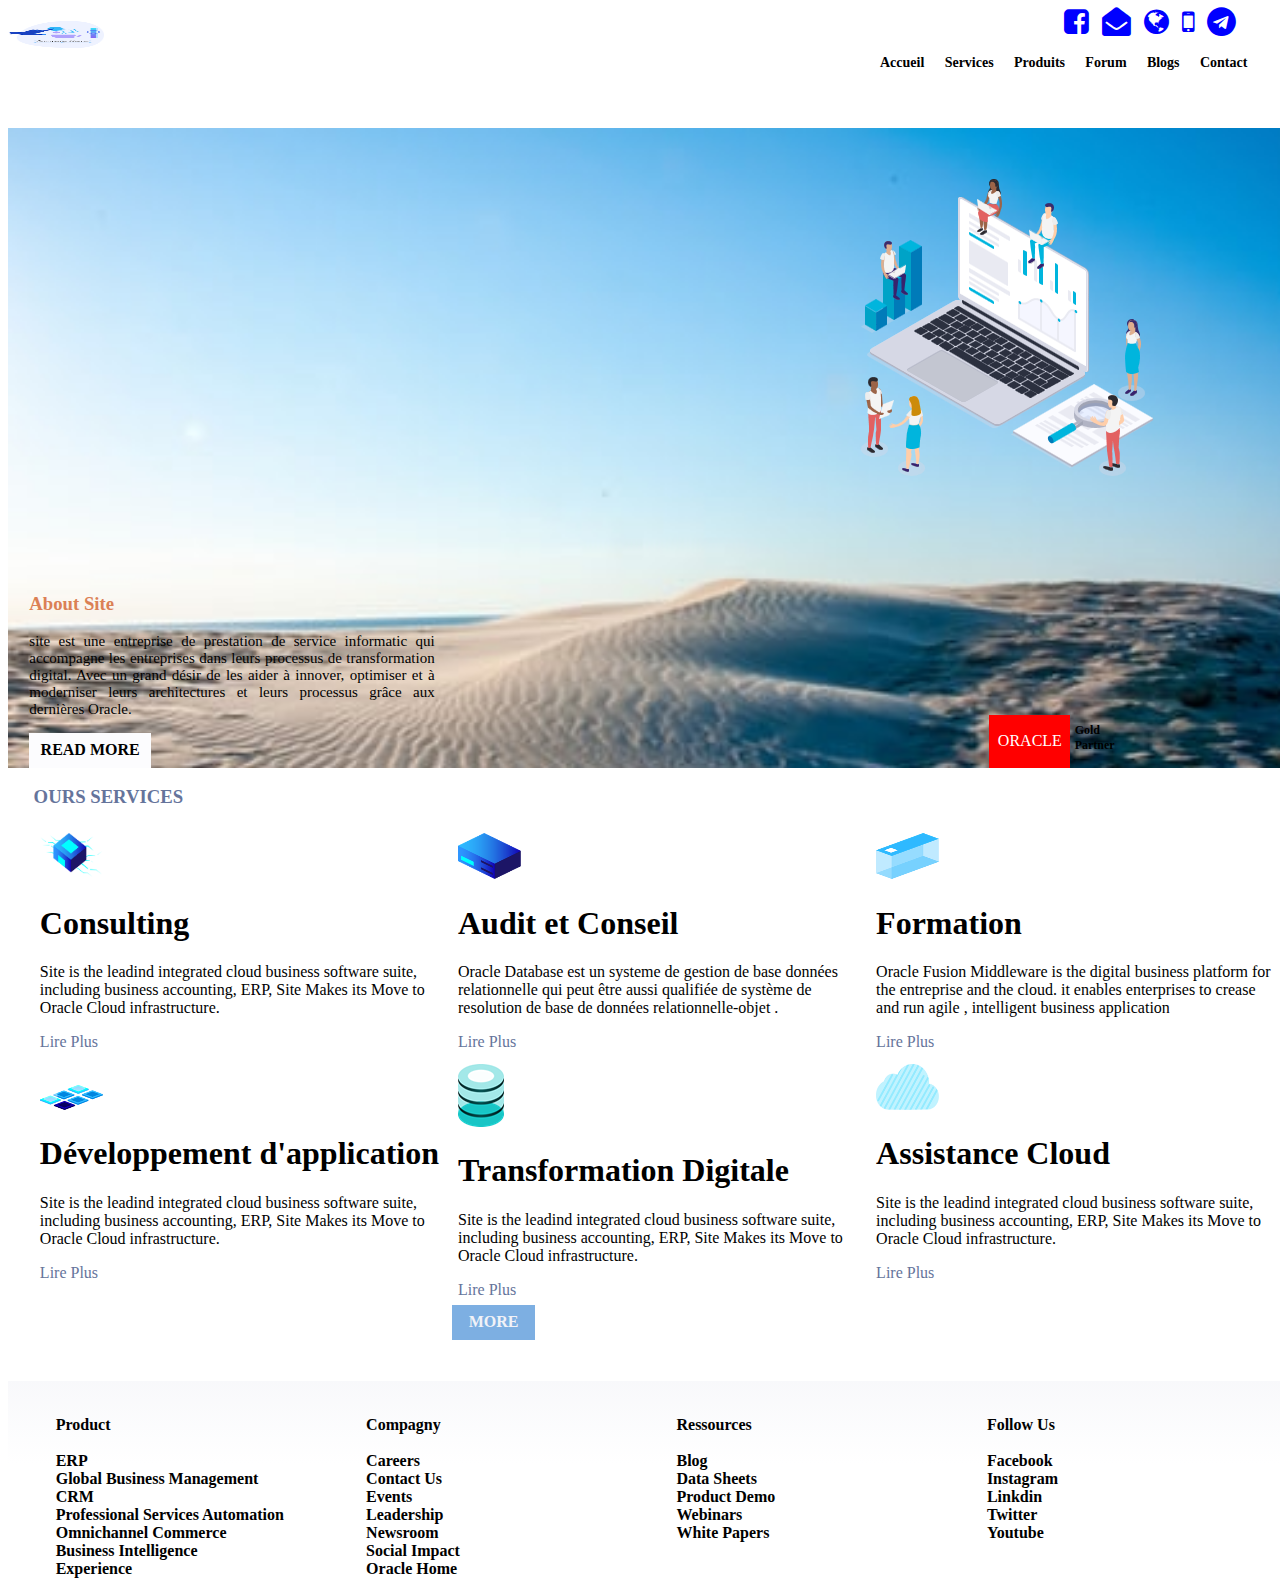
<file: index.html>
<!--   
	auteur : Naomie
	version : 1.1
	Date: 30/07/2020
	Description : fichier html réalisant la maquette relative au tp
-->
<!DOCTYPE html>
<html>
<!-- entete du document -->
<head>
	<meta charset="utf-8">
	<link rel="stylesheet" type="text/css" href="maquette.css">
	<link rel="stylesheet" href="font-awesome-4.7.0/font-awesome-4.7.0/css/font-awesome.min.css">
	<title> ma premiere page version 2 </title>
</head>
<!-- Corps de notre page-->
<body>
	<!-- entete de la page -->
	<header>
		<!-- definition de la premiere colonne de l'entete de notre page -->
		<div class="logo"><img src="images/logo1.png"/></div>
		<!-- definition de la deuxieme colonne de l'entete de notre page -->
		<div class="header-colonne2">
			<div class="contact">
				<i class="fa fa-facebook-square" aria-hidden="true"></i>
				<i class="fa fa-envelope-open" aria-hidden="true"></i>
				<i class="fa fa-globe" aria-hidden="true"></i>
				<i class="fa fa-mobile" aria-hidden="true"></i>
				<i class="fa fa-telegram" aria-hidden="true"></i>
			</div>
			<div class="menu">
				<ul>
					<li><a href="#">Accueil</a></li>
					<li><a href="#">Services</a></li>
					<li><a href="#">Produits</a></li>
					<li><a href="#">Forum</a></li>
					<li><a href="#">Blogs</a></li>
					<li><a href="#">Contact</a></li>
				</ul>
			</div>
		</div>
	</header>
	<!-- definition  des differentes sections de la page -->
	<!-- definition de la banniere -->
	<section class="banniere">
		<!-- definition de la premiere colonne  -->
		<div class="a-propos">
			<div class="title"><h3 >About Site</h3></div>
			<div class="Description">
				<p>site est une entreprise de prestation de service informatic qui accompagne les entreprises dans leurs processus de transformation digital. Avec un grand désir de les aider à innover, optimiser et à moderniser leurs architectures et leurs processus grâce aux dernières Oracle.</p>
			</div>
			<div class="read">READ MORE</div>
		</div>
		<!-- definition de la troisieme colonne -->
		<div class="image"> 
			<img src="images/image1.png"/>
		</div>
		<div class="Partenaire">
			<div class="oracle">ORACLE</div>
			<div class="gold">Gold<br/>Partner</div>
		</div>
	</section>
	<!--definition de la section ours services -->
	<section class="services">
		<!-- titre de la section -->
		<div class="service-title"><h3>OURS SERVICES</h3></div>
		<!-- definition des articles -->
		<div class="articles">
			<article class="article">
				<img class="image" src="images/image6.png" alt="" />
					<h1>Consulting</h1>
					<p>Site is the leadind integrated cloud business software suite, including business accounting, ERP, Site Makes its Move to Oracle Cloud infrastructure.</p>
					<a href="#">Lire Plus</a>
			</article>
			<article class="article">
				<img class="image" src="images/image5.png" alt="" />
					<h1>Audit et Conseil</h1>
					<p>Oracle Database est un systeme de gestion de base données relationnelle qui peut être aussi qualifiée de système de resolution de base de données relationnelle-objet .</p>
					<a href="#">Lire Plus</a>
			</article>
			<article class="article">
				<img class="image" src="images/image8.png" alt="" />
					<h1>Formation</h1>
					<p>Oracle Fusion Middleware is the digital business platform for the entreprise and the cloud. it enables enterprises to crease  and run agile , intelligent business application</p>
					<a href="#">Lire Plus</a>

			</article>
			<article class="article">
				<img class="image" src="images/image4.png" alt="" />
					<h1>Développement d'application</h1>
					<p>Site is the leadind integrated cloud business software suite, including business accounting, ERP, Site Makes its Move to Oracle Cloud infrastructure.</p>
					<a href="#">Lire Plus</a>
			</article>
			<article class="article">
				<img class="image7" src="images/image7.png" alt="" />
					<h1>Transformation Digitale</h1>
					<p>Site is the leadind integrated cloud business software suite, including business accounting, ERP, Site Makes its Move to Oracle Cloud infrastructure.</p>
					<a href="#">Lire Plus</a>
			</article>
			<article class="article">
				<img class="image" src="images/image3.png" alt="" />
					<h1>Assistance Cloud</h1>
					<p>Site is the leadind integrated cloud business software suite, including business accounting, ERP, Site Makes its Move to Oracle Cloud infrastructure.</p>
					<a href="#">Lire Plus</a>
			</article>
		</div>
		<!-- bouton de la section -->
		<div class="bouton"><a href="">MORE</a></div>
	</section>
	<!-- definition du pied de page -->
	<footer>
		<!-- elements du pied de page -->
		<div class="element">
			<div class="title">Product</div>
			<div class="contenu">ERP<br/>Global Business Management<br/>CRM<br/>Professional Services Automation<br/>Omnichannel Commerce<br/>Business Intelligence<br/>Experience<br/></div>
		</div>
		<div class="element">
			<div class="title">Compagny</div>
			<div class="contenu">Careers<br/>Contact Us<br/>Events<br/>Leadership<br/>Newsroom<br/>Social Impact<br/>Oracle Home<br/></div>
		</div>
		<div class="element">
			<div class="title">Ressources</div>
			<div class="contenu">Blog<br/>Data Sheets<br/>Product Demo<br/>Webinars<br/>White Papers<br/></div>
		</div>
		<div class="element">
			<div class="title">Follow Us</div>
			<div class="contenu">Facebook<br/>Instagram<br/>Linkdin<br/>Twitter<br/>Youtube<br/></div>
		</div>
	</footer>

</body>
</html>
</file>
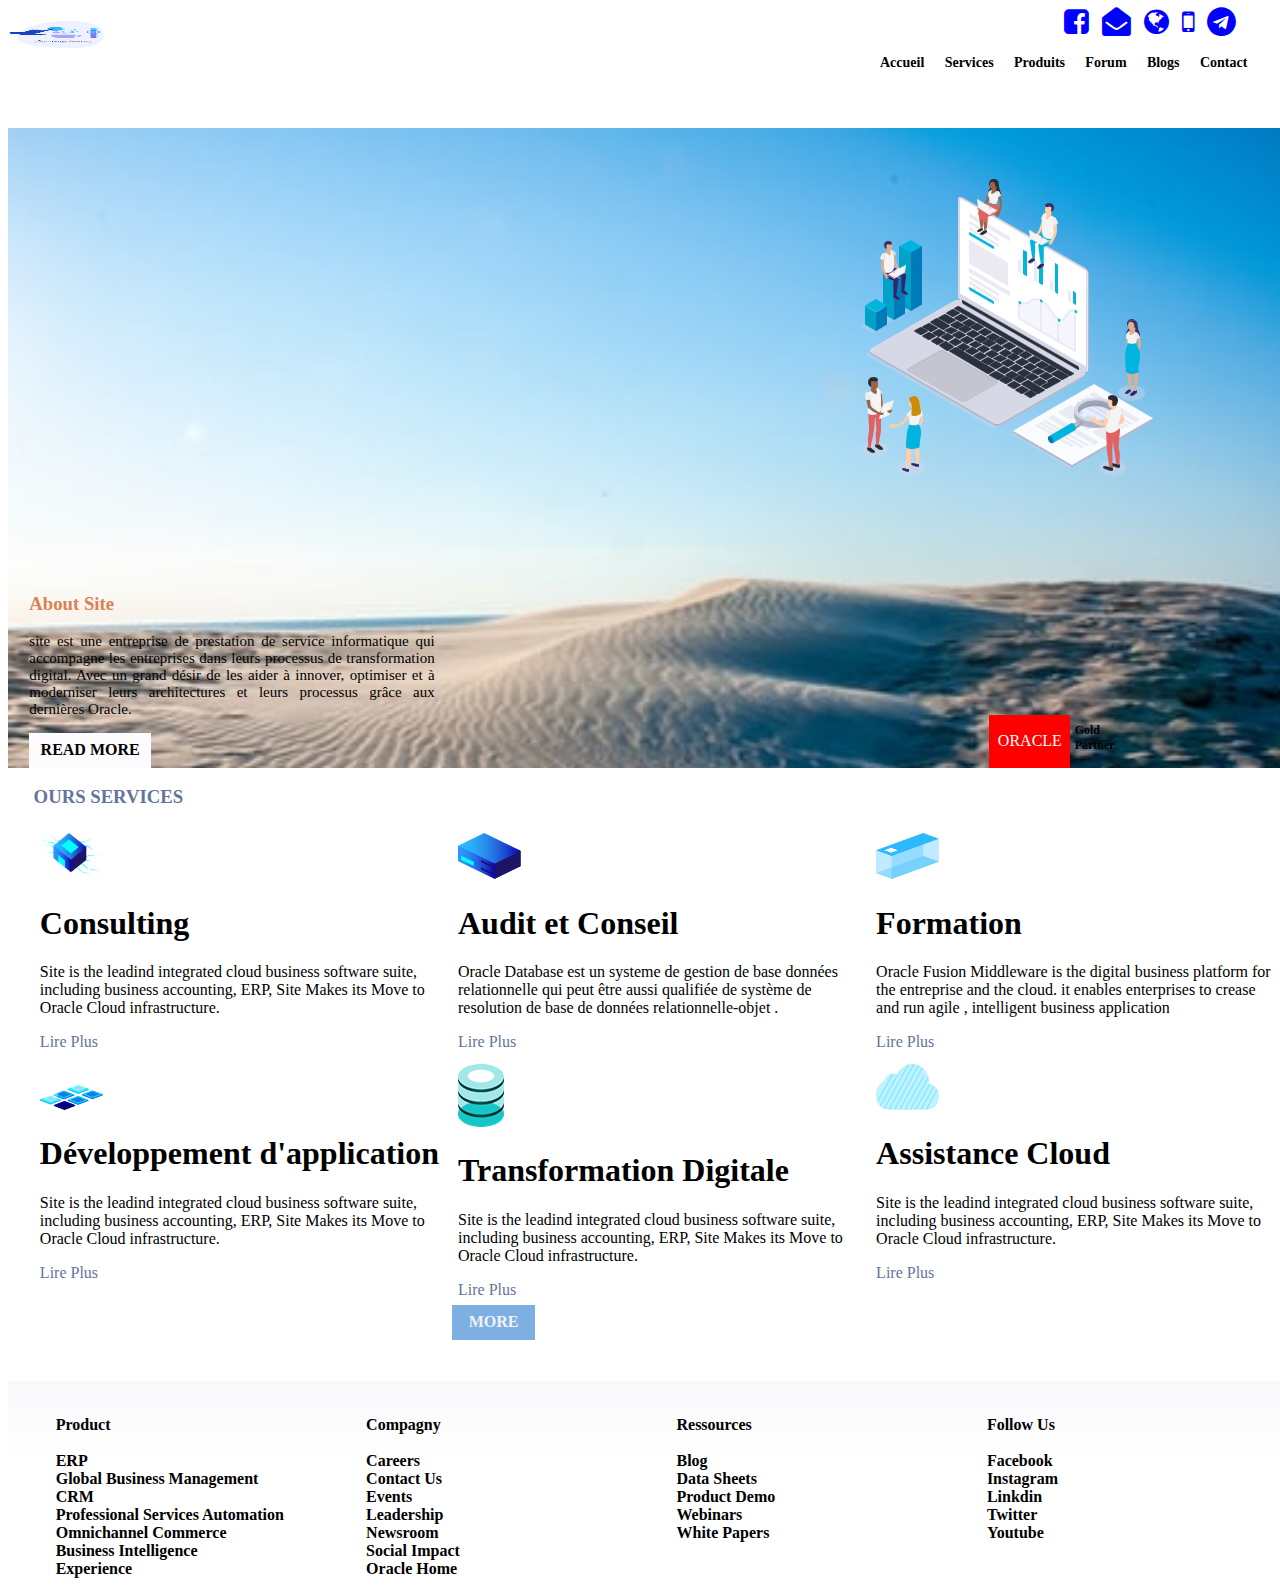
<file: maquette.html>
<!--   
	auteur : Naomie
	version : 1.1
	Date: 30/07/2020
	Description : fichier html réalisant la maquette relative au tp
-->
<!DOCTYPE html>
<html>
<!-- entete du document -->
<head>
	<link rel="stylesheet" type="text/css" href="maquette.css">
	<link rel="stylesheet" href="font-awesome-4.7.0/font-awesome-4.7.0/css/font-awesome.min.css">
	<title> ma premiere page version 2 </title>
</head>
<!-- Corps de notre page-->
<body>
	<!-- entete de la page -->
	<header>
		<!-- definition de la premiere colonne de l'entete de notre page -->
		<div class="logo"><img src="images/logo1.png"/></div>
		<!-- definition de la deuxieme colonne de l'entete de notre page -->
		<div class="header-colonne2">
			<div class="contact">
				<i class="fa fa-facebook-square" aria-hidden="true"></i>
				<i class="fa fa-envelope-open" aria-hidden="true"></i>
				<i class="fa fa-globe" aria-hidden="true"></i>
				<i class="fa fa-mobile" aria-hidden="true"></i>
				<i class="fa fa-telegram" aria-hidden="true"></i>
			</div>
			<div class="menu">
				<ul>
					<li><a href="#">Accueil</a></li>
					<li><a href="#">Services</a></li>
					<li><a href="#">Produits</a></li>
					<li><a href="#">Forum</a></li>
					<li><a href="#">Blogs</a></li>
					<li><a href="#">Contact</a></li>
				</ul>
			</div>
		</div>
	</header>
	<!-- definition  des differentes sections de la page -->
	<!-- definition de la banniere -->
	<section class="banniere">
		<!-- definition de la premiere colonne  -->
		<div class="a-propos">
			<div class="title"><h3 >About Site</h3></div>
			<div class="Description">
				<p>site est une entreprise de prestation de service informatique qui accompagne les entreprises dans leurs processus de transformation digital. Avec un grand désir de les aider à innover, optimiser et à moderniser leurs architectures et leurs processus grâce aux dernières Oracle.</p>
			</div>
			<div class="read">READ MORE</div>
		</div>
		<!-- definition de la troisieme colonne -->
		<div class="image"> 
			<img src="images/image1.png"/>
		</div>
		<div class="Partenaire">
			<div class="oracle">ORACLE</div>
			<div class="gold">Gold<br/>Partner</div>
		</div>
	</section>
	<!--definition de la section ours services -->
	<section class="services">
		<!-- titre de la section -->
		<div class="service-title"><h3>OURS SERVICES</h3></div>
		<!-- definition des articles -->
		<div class="articles">
			<article class="article">
				<img class="image" src="images/image6.png" alt="" />
					<h1>Consulting</h1>
					<p>Site is the leadind integrated cloud business software suite, including business accounting, ERP, Site Makes its Move to Oracle Cloud infrastructure.</p>
					<a href="#">Lire Plus</a>
			</article>
			<article class="article">
				<img class="image" src="images/image5.png" alt="" />
					<h1>Audit et Conseil</h1>
					<p>Oracle Database est un systeme de gestion de base données relationnelle qui peut être aussi qualifiée de système de resolution de base de données relationnelle-objet .</p>
					<a href="#">Lire Plus</a>
			</article>
			<article class="article">
				<img class="image" src="images/image8.png" alt="" />
					<h1>Formation</h1>
					<p>Oracle Fusion Middleware is the digital business platform for the entreprise and the cloud. it enables enterprises to crease  and run agile , intelligent business application</p>
					<a href="#">Lire Plus</a>

			</article>
			<article class="article">
				<img class="image" src="images/image4.png" alt="" />
					<h1>Développement d'application</h1>
					<p>Site is the leadind integrated cloud business software suite, including business accounting, ERP, Site Makes its Move to Oracle Cloud infrastructure.</p>
					<a href="#">Lire Plus</a>
			</article>
			<article class="article">
				<img class="image7" src="images/image7.png" alt="" />
					<h1>Transformation Digitale</h1>
					<p>Site is the leadind integrated cloud business software suite, including business accounting, ERP, Site Makes its Move to Oracle Cloud infrastructure.</p>
					<a href="#">Lire Plus</a>
			</article>
			<article class="article">
				<img class="image" src="images/image3.png" alt="" />
					<h1>Assistance Cloud</h1>
					<p>Site is the leadind integrated cloud business software suite, including business accounting, ERP, Site Makes its Move to Oracle Cloud infrastructure.</p>
					<a href="#">Lire Plus</a>
			</article>
		</div>
		<!-- bouton de la section -->
		<div class="bouton"><a href="">MORE</a></div>
	</section>
	<!-- definition du pied de page -->
	<footer>
		<!-- elements du pied de page -->
		<div class="element">
			<div class="title">Product</div>
			<div class="contenu">ERP<br/>Global Business Management<br/>CRM<br/>Professional Services Automation<br/>Omnichannel Commerce<br/>Business Intelligence<br/>Experience<br/></div>
		</div>
		<div class="element">
			<div class="title">Compagny</div>
			<div class="contenu">Careers<br/>Contact Us<br/>Events<br/>Leadership<br/>Newsroom<br/>Social Impact<br/>Oracle Home<br/></div>
		</div>
		<div class="element">
			<div class="title">Ressources</div>
			<div class="contenu">Blog<br/>Data Sheets<br/>Product Demo<br/>Webinars<br/>White Papers<br/></div>
		</div>
		<div class="element">
			<div class="title">Follow Us</div>
			<div class="contenu">Facebook<br/>Instagram<br/>Linkdin<br/>Twitter<br/>Youtube<br/></div>
		</div>
	</footer>

</body>
</html>
</file>
<file: maquette.css>
/*   
	auteur : Naomie
	version : 1.1
	Date: 30/07/2020
	Description : fichier html réalisant la maquette relative au tp
*/

/* grille principale (le body)*/

body{
	display: grid;
	grid-template-columns: repeat(4,1fr [col-start]);
	grid-template-rows: repeat(4,auto [col-start]);
    width: 100%;
}

/* elements de la grille principale */

/* header */

header{
	grid-column: 1/-1;
	grid-row: 1;
	display: grid;
	grid-template-columns: 1fr 1fr;
	grid-template-rows: repeat(1,auto [col-start]);
}

header .logo{
	grid-column: 1/2;
	grid-row: 1;
	padding-top: 2%;
}

header .header-colonne{
	grid-column: 2/3;
	grid-row: 1;
	display: grid;
	grid-template-rows: repeat(2,auto); 
	padding-top: 2%;
}

.logo img{
	height: 25%;
	width: 15%;
}

.header-colonne2 .contact{
	grid-column: 1/-1;
	grid-row: 1;
	margin-left: 65%;
	
}

.header-colonne2 .contact i{
	padding-right: 4%;
	font-size: 180%;
	color: blue;
}

.header-colonne2 .menu{
	grid-column: 1/-1;
	grid-row: 2;
	margin-left: 30%;
}

 .header-colonne2 .menu ul{
	list-style-type: none;
}
.menu ul li a{
	color:black;
	text-decoration:none;
	text-align:center;
	font-weight: bold;
	font-size: 14px;
	font-family: "Open Sans Source";
}
.menu li{
	display: inline-block;
	padding-right: 4%;
}

/* baniere */

.banniere{
	grid-column: 1/-1;
	grid-row: 2;
	display: grid;
	grid-template-columns: 1fr 1fr 1fr ;
	grid-template-rows: repeat(2,auto [col-start]);
	background-image: url("images/fond.png");
	background-size: cover;
	padding-top: 4%;
}

.banniere .a-propos{
	grid-column: 1/2;
	grid-row: 2;
	margin-left: 5%;
	padding-top: 22%;
}

.a-propos .title h3{
	color: #db8054;
	font-weight: bold;
	font-family: "Open Sans Source";

}

.a-propos .Description{
	text-align: justify;
	line-height: 1,;
	font-family: "Open Sans Source";
	font-size:15px;
}

.a-propos .read{
	background-color: #fcfcfe;
	color: black;
	padding : 2% 1% 2% 1%;
	text-align: center;
	font-weight: bold;
	margin-right: 70%;

}

.banniere .image{
	grid-column: 3;
	grid-row: 1;
}

.banniere .Partenaire{
	grid-column: 3;
	grid-row: 2;
	display: grid;
	grid-template-columns: 1fr 1fr;
	padding-top: 55%;
}

.Partenaire .oracle{
	grid-column: 1;
	grid-row: 1;
	background-color: red;
	color: white;
	padding : 8% 4% 8% 4%;
	text-align: center;
	margin-left: 60%;
	margin-right: 2%;
}

.Partenaire .gold{
	grid-column: 2;
	font-weight: bold;
	font-family: "Open Sans Source";
	font-size: 12px;
	padding-top: 4%;
}

/* articles */


.services{
	grid-column: 1/-1;
	grid-row: 3;
	display: grid;
	grid-template-columns: 1fr 1fr 1fr ;
	grid-template-rows: repeat(3,auto [col-start]);
	margin-left: 2%;
}

.services .service-title{
	grid-column: 1;
	grid-row: 1;
	color: #65749b;
}

.services .article a{
	text-decoration: none;
	color: #65749b;

}

.article p{
	padding-right: 2%;
}

.services .bouton a{
	text-decoration: none;
	color: #f1f2f7;
}

.services .bouton{
	grid-column: 2;
	grid-row: 3;
	background-color: #fcfcfe;
	padding : 2% 0.5% 2% 0.5%;
	font-weight: bold;
	margin-right: 80%;
	margin-bottom: 10%;
	text-align: center;
	background: #7dafe2;
}

.services .articles{
	grid-column: 1/-1;
	grid-row: 2;
	display: grid;
	grid-template-columns: 1fr 1fr 1fr;
 	grid-template-rows: minmax(25%, auto);

}

.articles .article{
	font-family: "Open Sans Source";
	padding: 1.5%;
	font-size: 16px;
}

 img.image{
	height: 46px;
	width: 63px;
}

/* footer */

footer{
	grid-column: 1/-1;
	grid-row: 4;
	display: grid;
	grid-template-columns: 1fr 1fr 1fr 1fr;

	padding-top: 2%;
	padding-left: 3%;

	background-image: linear-gradient(to top,rgba(255,255,255,0)60%,rgba(241,242,247,0.5));
}

.element{
	font-family: "Open Sans Source";
	font-weight: bold;
	font-size: 16px;
	padding: 3%;
}

.element .title{
	padding-bottom: 6%;
}
</file>
